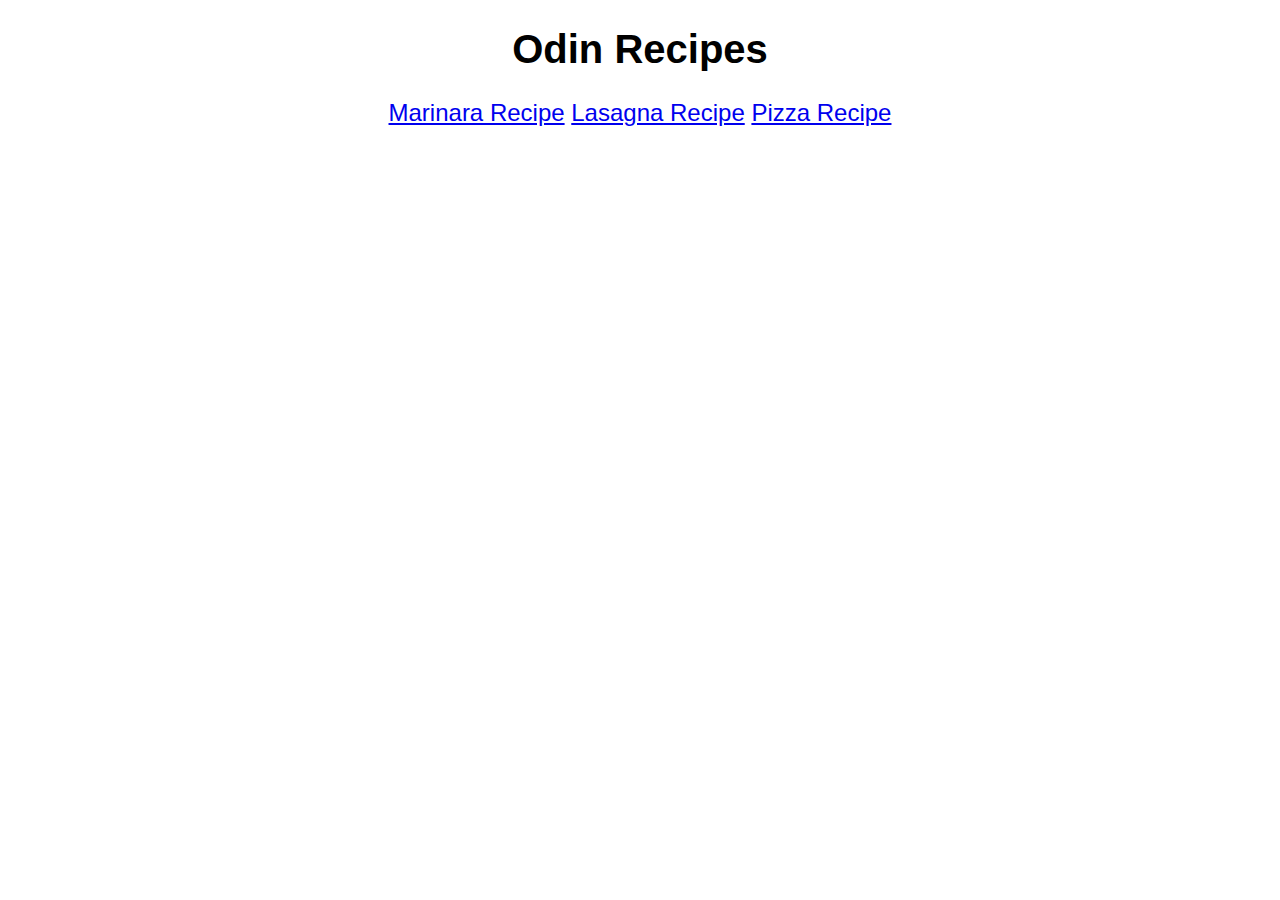
<file: index.html>
<!DOCTYPE html>
<html lang="en">
<head>
    <meta charset="UTF-8">
    <meta http-equiv="X-UA-Compatible" content="IE=edge">
    <meta name="viewport" content="width=device-width, initial-scale=1.0">
    <title>Recipes</title>
    <link rel="stylesheet" href="style.css">
</head>
<body class="bodyText">
    <h1 class="header">Odin Recipes</h1>
    <a href="../odin-recipes/recipes/marinara.html">Marinara Recipe</a>
    <a href="../odin-recipes/recipes/lasagna.html">Lasagna Recipe</a>
    <a href="../odin-recipes/recipes/pizza.html">Pizza Recipe</a>
    
</body>
</html>
</file>
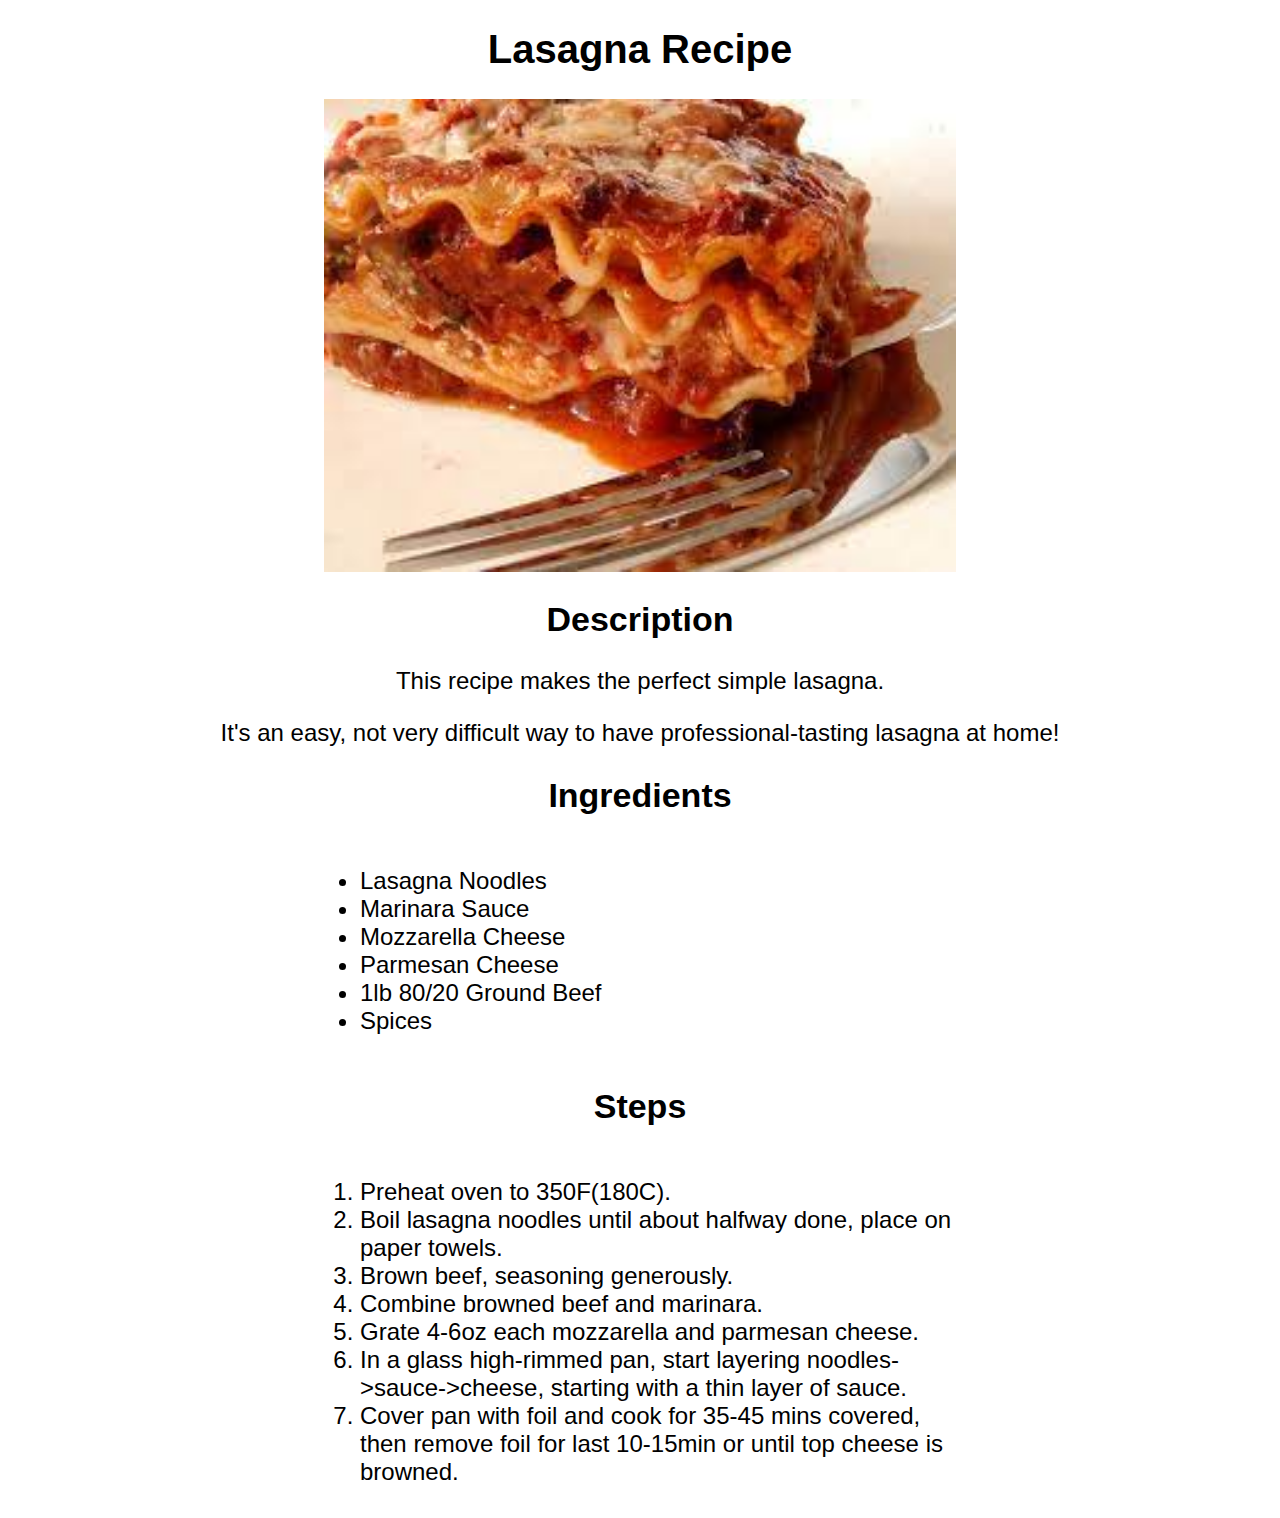
<file: recipes/lasagna.html>
<!DOCTYPE html>
<html lang="en">
<head>
    <meta charset="UTF-8">
    <meta http-equiv="X-UA-Compatible" content="IE=edge">
    <meta name="viewport" content="width=device-width, initial-scale=1.0">
    <title>Recipes</title>
    <link rel="stylesheet" href="../style.css">
</head>
<body>
    <h1 class="header">Lasagna Recipe</h1>
    <img class="image" src="lasagna.jpeg">
    <h2 class="subheader">Description</h2>
    <div class="bodyText">
        <p>This recipe makes the perfect simple lasagna.</p>
        <p>It's an easy, not very difficult way to have professional-tasting lasagna at home!</p>
    </div>
    <h2 class="subheader">Ingredients</h2>
    <div class="bodyText">
        <ul class="list">
            <li>Lasagna Noodles</li>
            <li>Marinara Sauce</li>
            <li>Mozzarella Cheese</li>
            <li>Parmesan Cheese</li>
            <li>1lb 80/20 Ground Beef</li>
            <li>Spices</li>
        </ul>
    </div>
    <h2 class="subheader">Steps</h2>
    <div class="bodyText">
        <ol class="list">
            <li>Preheat oven to 350F(180C).</li>
            <li>Boil lasagna noodles until about halfway done, place on paper towels.</li>
            <li>Brown beef, seasoning generously.</li>
            <li>Combine browned beef and marinara.</li>
            <li>Grate 4-6oz each mozzarella and parmesan cheese.</li>
            <li>In a glass high-rimmed pan, start layering noodles->sauce->cheese, starting with a thin layer of sauce.</li>
            <li>Cover pan with foil and cook for 35-45 mins covered, then remove foil for last 10-15min or until top cheese is browned.</li>
        </ol>
    </div>
</body>
</html>
</file>
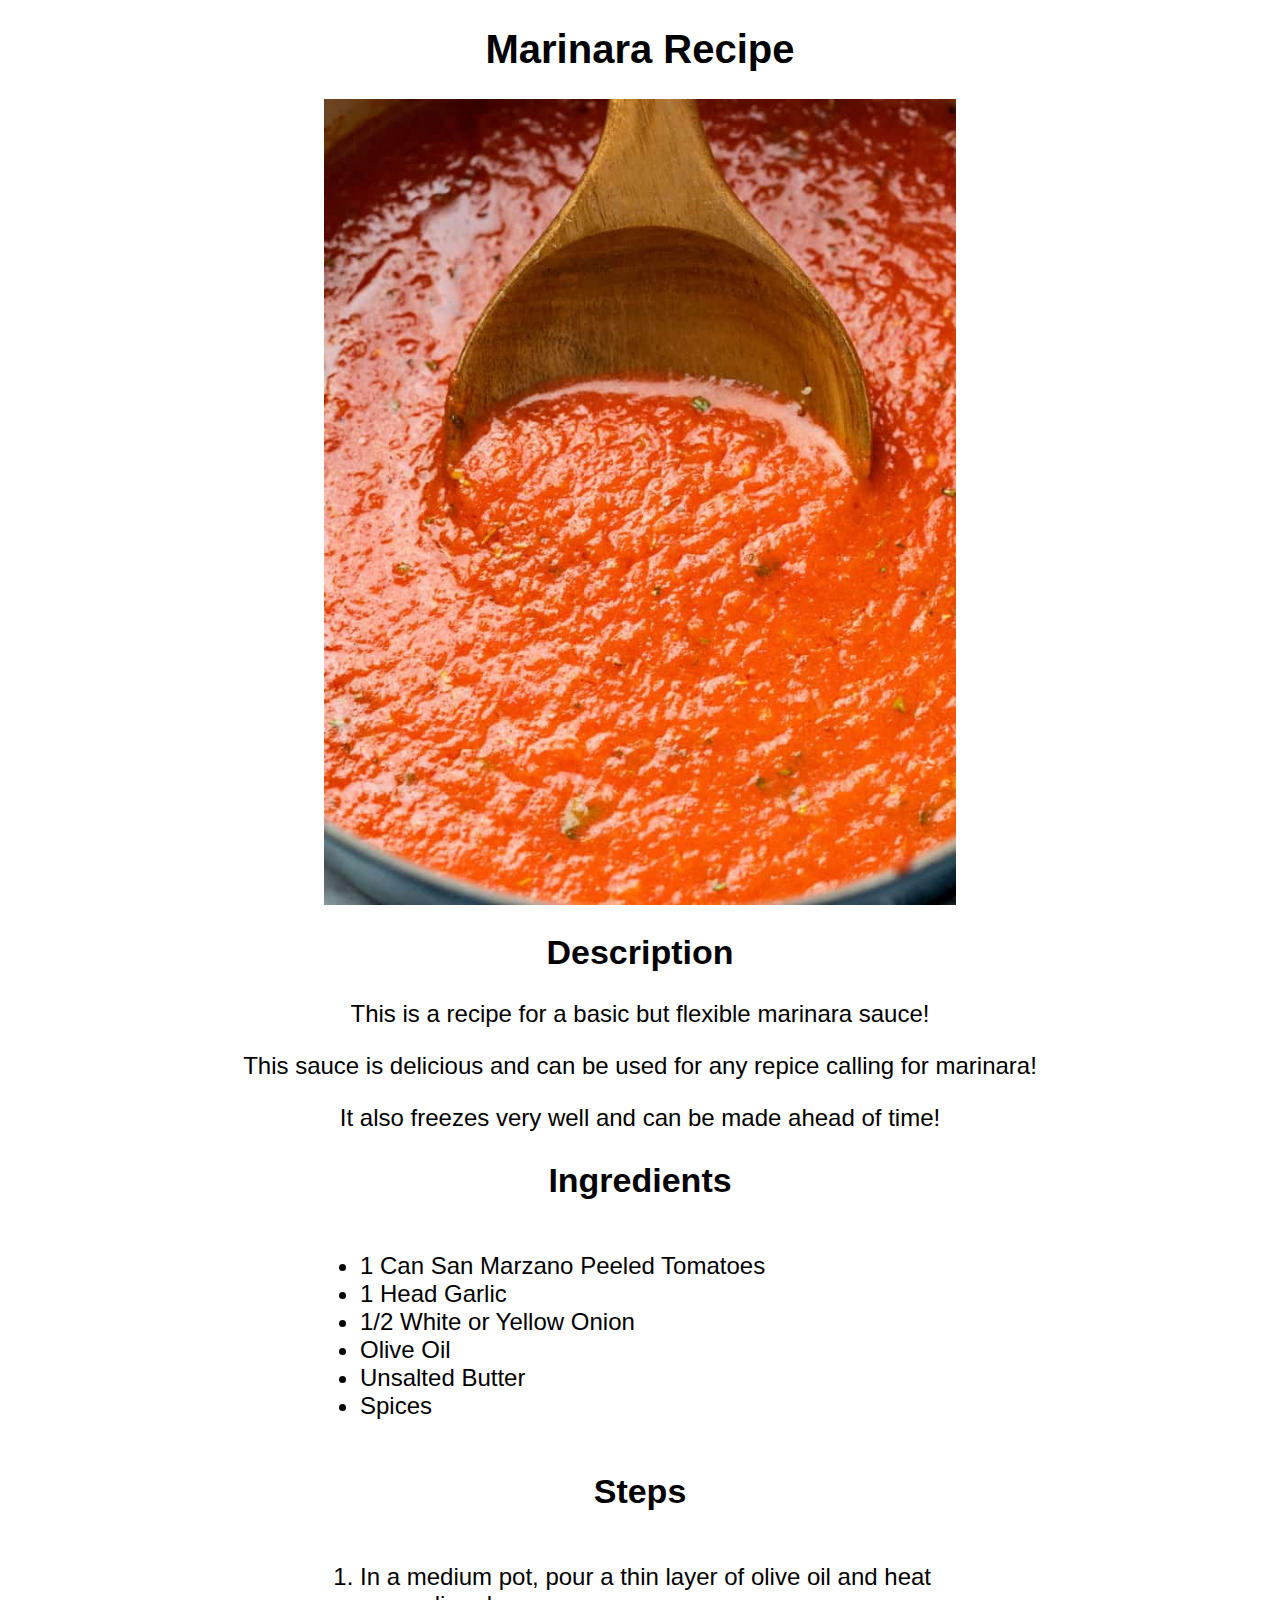
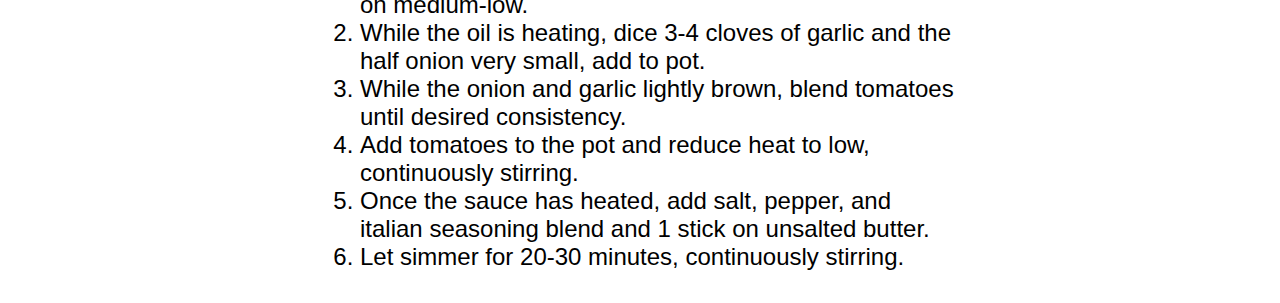
<file: recipes/marinara.html>
<!DOCTYPE html>
<html lang="en">
<head>
    <meta charset="UTF-8">
    <meta http-equiv="X-UA-Compatible" content="IE=edge">
    <meta name="viewport" content="width=device-width, initial-scale=1.0">
    <title>Marinara</title>
    <link rel="stylesheet" href="../style.css">
</head>
<body>
    <h1 class="header">Marinara Recipe</h1>
    <img class="image" src="marinara.jpg">
    <h2 class="subheader">Description</h2>
    <div class="bodyText">
        <p>This is a recipe for a basic but flexible marinara sauce!</p>
        <p>This sauce is delicious and can be used for any repice calling for marinara!</p>
        <p>It also freezes very well and can be made ahead of time!</p>
    </div>
    <h2 class="subheader">Ingredients</h2>
    <div class="bodyText">
        <ul class="list">
            <li>1 Can San Marzano Peeled Tomatoes</li>
            <li>1 Head Garlic</li>
            <li>1/2 White or Yellow Onion</li>
            <li>Olive Oil</li>
            <li>Unsalted Butter</li>
            <li>Spices</li>
        </ul>
    </div>
    <h2 class="subheader">Steps</h2>
    <div class="bodyText">
        <ol class="list">
            <li>In a medium pot, pour a thin layer of olive oil and heat on medium-low.</li>
            <li>While the oil is heating, dice 3-4 cloves of garlic and the half onion very small, add to pot.</li>
            <li>While the onion and garlic lightly brown, blend tomatoes until desired consistency.</li>
            <li>Add tomatoes to the pot and reduce heat to low, continuously stirring.</li>
            <li>Once the sauce has heated, add salt, pepper, and italian seasoning blend and 1 stick on unsalted butter.</li>
            <li>Let simmer for 20-30 minutes, continuously stirring.</li>
        </ol>
    </div>
</body>
</html>
</file>
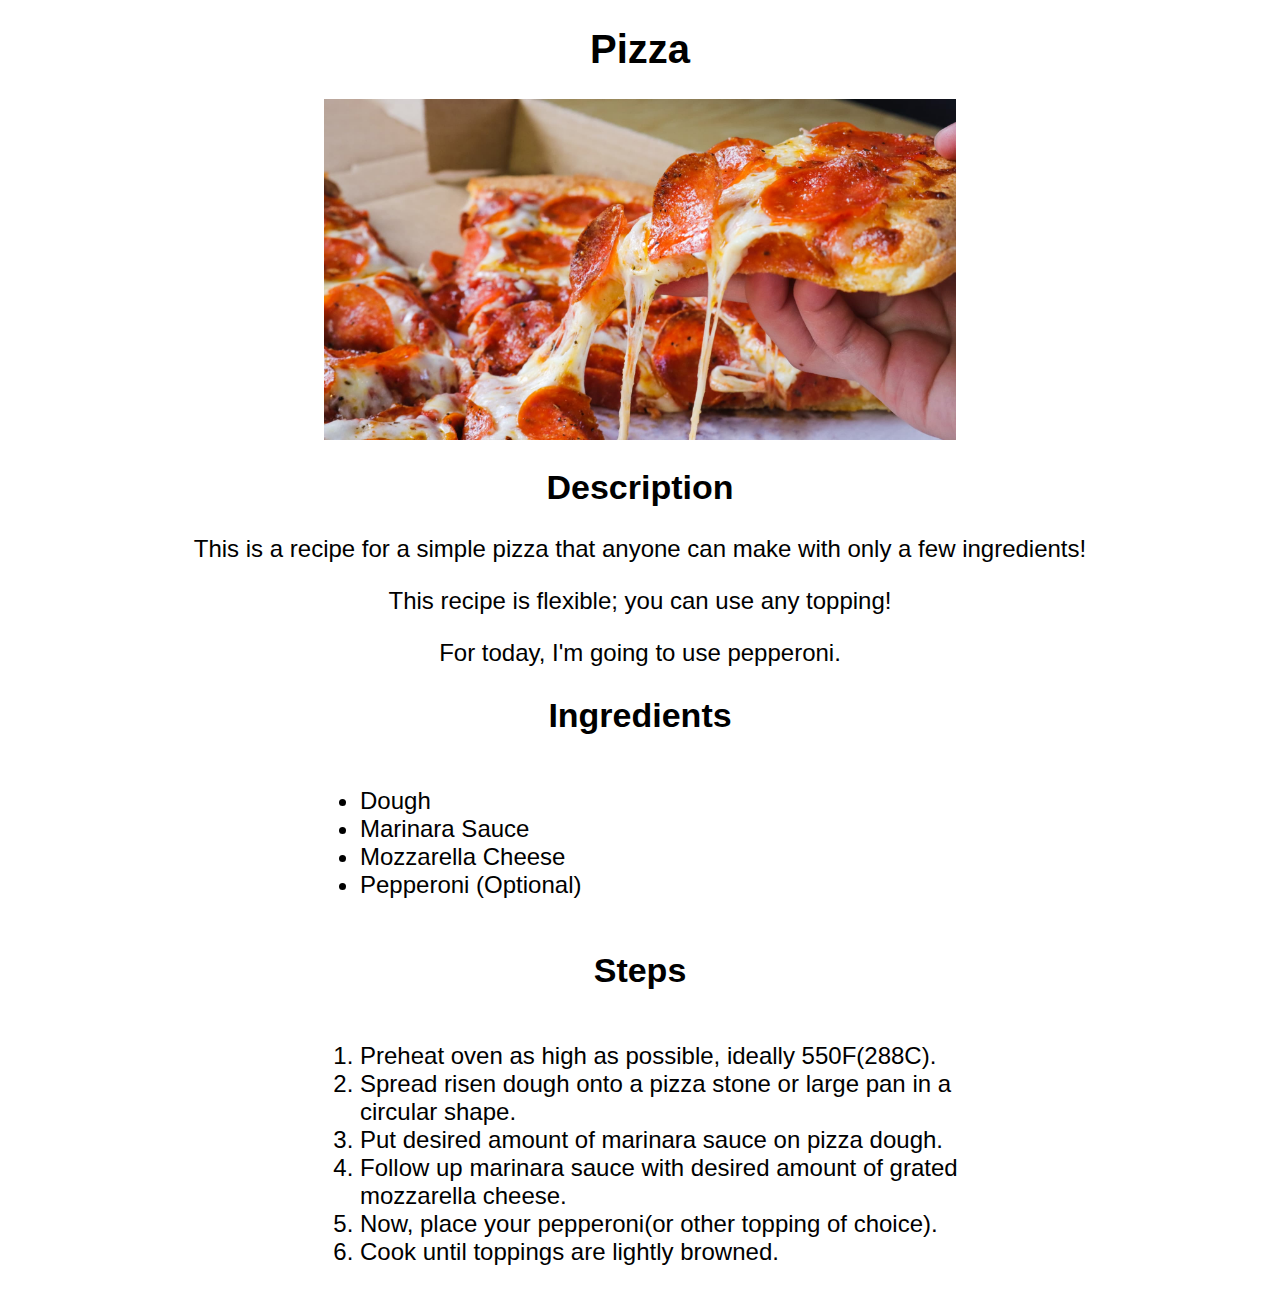
<file: recipes/pizza.html>
<!DOCTYPE html>
<html lang="en">
<head>
    <meta charset="UTF-8">
    <meta http-equiv="X-UA-Compatible" content="IE=edge">
    <meta name="viewport" content="width=device-width, initial-scale=1.0">
    <title>Recipes</title>
    <link rel="stylesheet" href="../style.css">
</head>
<body>
    <h1 class="header">Pizza</h1>
    <img class="image" src="pizza.jpg">
    <h2 class="subheader">Description</h2>
    <div class="bodyText">
        <p>This is a recipe for a simple pizza that anyone can make with only a few ingredients!</p>
        <p>This recipe is flexible; you can use any topping!</p>
        <p>For today, I'm going to use pepperoni.</p>
    </div>
    <h2 class="subheader">Ingredients</h2>
    <div class="bodyText">
        <ul class="list">
            <li>Dough</li>
            <li>Marinara Sauce</li>
            <li>Mozzarella Cheese</li>
            <li>Pepperoni (Optional)</li>
        </ul>
    </div>
    <h2 class="subheader">Steps</h2>
    <div class="bodyText">
        <ol class="list">
            <li>Preheat oven as high as possible, ideally 550F(288C).</li>
            <li>Spread risen dough onto a pizza stone or large pan in a circular shape.</li>
            <li>Put desired amount of marinara sauce on pizza dough.</li>
            <li>Follow up marinara sauce with desired amount of grated mozzarella cheese.</li>
            <li>Now, place your pepperoni(or other topping of choice).</li>
            <li>Cook until toppings are lightly browned.</li>
        </ol>
    </div>
</body>
</html>
</file>
<file: style.css>
.header{
    font-size: 40px;
    text-align: center;
    font-family: Verdana, Geneva, Tahoma, sans-serif;
}

.image{
    display: block;
    margin-left: auto;
    margin-right: auto;
    height: auto;
    width: 50%;
}
.subheader{
    font-size: 34px;
    text-align: center;
    font-family:Verdana, Geneva, Tahoma, sans-serif
}
.bodyText{
    font-size: 24px;
    text-align: center;
    font-family:'Franklin Gothic Medium', 'Arial Narrow', Arial, sans-serif;
}
.list{
    display:inline-block;
    inline-size: 600px;
    overflow-wrap:break-word;
    text-align: left;
}
</file>
